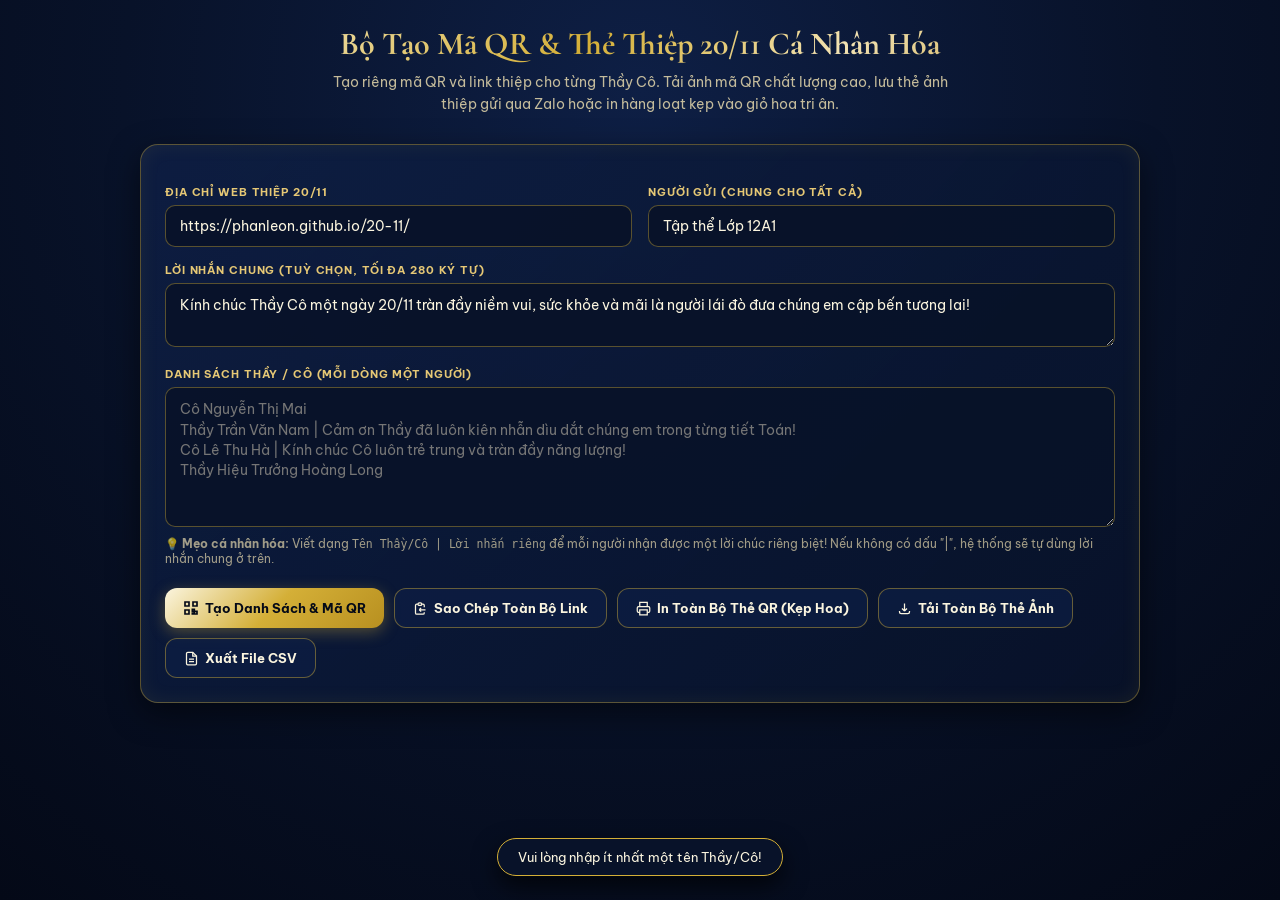
<file: tao-link.html>
<!DOCTYPE html>
<html lang="vi">
<head>
<meta charset="UTF-8">
<meta name="viewport" content="width=device-width, initial-scale=1">
<title>Bộ Tạo Link & Thẻ Mã QR Tri Ân 20/11 Hàng Loạt</title>
<link rel="preconnect" href="https://fonts.googleapis.com">
<link rel="preconnect" href="https://fonts.gstatic.com" crossorigin>
<link href="https://fonts.googleapis.com/css2?family=Be+Vietnam+Pro:wght@300;400;500;600;700&family=Cormorant+Garamond:ital,wght@0,600;0,700;1,600&display=swap" rel="stylesheet">
<script src="assets/qrcode.min.js"></script>
<style>
  :root {
    --navy-950: #040917;
    --navy-900: #081229;
    --navy-800: #0e1f45;
    --gold-300: #e6c875;
    --gold-400: #d4af37;
    --gold-500: #b89020;
    --gold-100: #fbf5df;
  }
  * { box-sizing: border-box; }
  body {
    margin: 0;
    padding: 24px 16px 60px;
    background: radial-gradient(circle at 50% 10%, #0e1f45 0%, #081229 50%, #040917 100%);
    color: var(--gold-100);
    font-family: 'Be Vietnam Pro', system-ui, sans-serif;
    min-height: 100vh;
  }
  .wrap { max-width: 1000px; margin: auto; }
  .header { text-align: center; margin-bottom: 28px; }
  h1 {
    font-family: 'Cormorant Garamond', Georgia, serif;
    font-size: 32px;
    font-weight: 700;
    color: var(--gold-300);
    margin: 0 0 8px;
    background: linear-gradient(135deg, #fbf5df 0%, #d4af37 45%, #f3e3b3 70%, #b89020 100%);
    -webkit-background-clip: text;
    -webkit-text-fill-color: transparent;
  }
  p.sub { color: rgba(243, 227, 179, 0.8); font-size: 14px; margin: 0 auto; max-width: 650px; line-height: 1.6; }
  
  .card-box {
    background: linear-gradient(135deg, rgba(14, 31, 69, 0.85) 0%, rgba(8, 18, 41, 0.95) 100%);
    border: 1px solid rgba(212, 175, 55, 0.4);
    box-shadow: 0 10px 30px rgba(0, 0, 0, 0.5), inset 0 0 20px rgba(212, 175, 55, 0.08);
    border-radius: 18px;
    padding: 24px;
    margin-bottom: 28px;
  }
  
  label {
    display: block;
    font-size: 11px;
    font-weight: 700;
    letter-spacing: 0.08em;
    text-transform: uppercase;
    color: var(--gold-300);
    margin: 16px 0 6px;
  }
  input, textarea, select {
    width: 100%;
    padding: 11px 14px;
    border-radius: 10px;
    border: 1px solid rgba(212, 175, 55, 0.4);
    background: rgba(8, 18, 41, 0.9);
    color: var(--gold-100);
    font: inherit;
    font-size: 13.5px;
    outline: none;
    transition: all 0.2s;
  }
  input:focus, textarea:focus {
    border-color: var(--gold-300);
    box-shadow: 0 0 12px rgba(212, 175, 55, 0.35);
  }
  textarea { min-height: 140px; resize: vertical; line-height: 1.5; }
  .hint { font-size: 11.5px; color: rgba(243, 227, 179, 0.65); margin-top: 5px; }

  .actions-row {
    display: flex;
    gap: 10px;
    flex-wrap: wrap;
    margin-top: 22px;
  }
  button {
    cursor: pointer;
    border: 0;
    border-radius: 12px;
    padding: 11px 18px;
    font: inherit;
    font-weight: 700;
    font-size: 13px;
    display: inline-flex;
    align-items: center;
    gap: 6px;
    transition: all 0.25s;
  }
  button:active { transform: scale(0.97); }
  .btn-gold {
    background: linear-gradient(135deg, #fbf5df 0%, #d4af37 50%, #b89020 100%);
    color: #040917;
    box-shadow: 0 4px 15px rgba(212, 175, 55, 0.35);
  }
  .btn-gold:hover { filter: brightness(1.1); box-shadow: 0 6px 20px rgba(212, 175, 55, 0.5); }
  .btn-ghost {
    background: rgba(14, 31, 69, 0.7);
    border: 1px solid rgba(212, 175, 55, 0.45);
    color: var(--gold-100);
  }
  .btn-ghost:hover {
    background: rgba(212, 175, 55, 0.15);
    border-color: var(--gold-300);
  }
  .btn-small {
    padding: 6px 12px;
    font-size: 11.5px;
    border-radius: 8px;
  }

  /* View switch tabs */
  .view-tabs {
    display: flex;
    gap: 8px;
    margin-bottom: 20px;
    border-bottom: 1px solid rgba(212, 175, 55, 0.25);
    padding-bottom: 10px;
  }
  .view-tab {
    background: transparent;
    border: 1px solid transparent;
    color: rgba(243, 227, 179, 0.6);
    padding: 7px 14px;
    border-radius: 8px;
    font-size: 12.5px;
    cursor: pointer;
  }
  .view-tab.active {
    background: rgba(212, 175, 55, 0.2);
    border-color: rgba(212, 175, 55, 0.5);
    color: var(--gold-300);
    font-weight: 700;
  }

  /* Grid of Luxury Cards */
  .cards-grid {
    display: grid;
    grid-template-columns: repeat(auto-fill, minmax(290px, 1fr));
    gap: 20px;
  }
  .qr-card-item {
    background: linear-gradient(160deg, #0e1f45 0%, #081229 60%, #040917 100%);
    border: 1.5px solid rgba(212, 175, 55, 0.45);
    border-radius: 16px;
    padding: 20px 16px;
    text-align: center;
    position: relative;
    box-shadow: 0 8px 24px rgba(0, 0, 0, 0.4);
    display: flex;
    flex-direction: column;
    justify-content: space-between;
  }
  .qr-badge {
    display: inline-block;
    font-size: 9.5px;
    letter-spacing: 0.15em;
    text-transform: uppercase;
    color: var(--gold-400);
    border: 1px solid rgba(212, 175, 55, 0.3);
    padding: 2px 10px;
    border-radius: 9999px;
    margin-bottom: 8px;
  }
  .qr-to-name {
    font-family: 'Cormorant Garamond', Georgia, serif;
    font-size: 21px;
    font-weight: 700;
    color: var(--gold-300);
    margin: 2px 0 6px;
    line-height: 1.3;
  }
  .qr-msg-preview {
    font-size: 11.5px;
    color: rgba(251, 245, 223, 0.85);
    font-style: italic;
    min-height: 32px;
    margin-bottom: 12px;
    line-height: 1.45;
  }
  .qr-img-wrapper {
    background: #fbf5df;
    padding: 10px;
    border-radius: 12px;
    width: 170px;
    height: 170px;
    margin: 0 auto 12px;
    display: flex;
    align-items: center;
    justify-content: center;
    box-shadow: 0 4px 15px rgba(0, 0, 0, 0.5), 0 0 15px rgba(212, 175, 55, 0.2);
    border: 1px solid var(--gold-400);
  }
  .qr-img-wrapper canvas, .qr-img-wrapper img {
    width: 150px;
    height: 150px;
    display: block;
  }
  .qr-from-tag {
    font-size: 11px;
    color: rgba(243, 227, 179, 0.7);
    margin-bottom: 14px;
  }
  .qr-card-actions {
    display: flex;
    gap: 6px;
    justify-content: center;
    flex-wrap: wrap;
    border-top: 1px solid rgba(212, 175, 55, 0.2);
    padding-top: 12px;
  }

  /* Table View */
  table { width: 100%; border-collapse: collapse; font-size: 13px; }
  th, td { text-align: left; padding: 12px 10px; border-bottom: 1px solid rgba(212, 175, 55, 0.2); vertical-align: middle; }
  th { font-size: 11px; color: var(--gold-300); text-transform: uppercase; letter-spacing: 0.05em; }
  td.link-col { word-break: break-all; color: rgba(243, 227, 179, 0.75); font-size: 11px; max-width: 250px; }
  .tb-qr-thumb { width: 44px; height: 44px; background: #fff; padding: 2px; border-radius: 6px; cursor: pointer; }

  /* Toast */
  #toast {
    position: fixed;
    bottom: 24px;
    left: 50%;
    transform: translateX(-50%) translateY(30px);
    background: #081229;
    border: 1px solid var(--gold-400);
    color: var(--gold-100);
    padding: 10px 20px;
    border-radius: 9999px;
    font-size: 12.5px;
    box-shadow: 0 10px 25px rgba(0,0,0,0.7);
    opacity: 0;
    pointer-events: none;
    transition: all 0.3s;
    z-index: 100;
  }
  #toast.on { opacity: 1; transform: translateX(-50%) translateY(0); }

  /* Print Styles for Printable Gift Tags */
  @media print {
    body { background: #fff !important; color: #000 !important; padding: 0 !important; }
    .no-print, .header, .card-box, .view-tabs, #toast { display: none !important; }
    .wrap { max-width: 100% !important; margin: 0 !important; }
    #gridSection { display: grid !important; grid-template-columns: repeat(2, 1fr) !important; gap: 15px !important; }
    .qr-card-item {
      background: #081229 !important;
      color: #fbf5df !important;
      border: 2px solid #d4af37 !important;
      -webkit-print-color-adjust: exact !important;
      print-color-adjust: exact !important;
      page-break-inside: avoid !important;
      margin-bottom: 15px !important;
    }
    .qr-card-actions { display: none !important; }
  }
</style>
</head>
<body>

<div class="wrap">
  <div class="header">
    <h1>Bộ Tạo Mã QR & Thẻ Thiệp 20/11 Cá Nhân Hóa</h1>
    <p class="sub">Tạo riêng mã QR và link thiệp cho từng Thầy Cô. Tải ảnh mã QR chất lượng cao, lưu thẻ ảnh thiệp gửi qua Zalo hoặc in hàng loạt kẹp vào giỏ hoa tri ân.</p>
  </div>

  <div class="card-box no-print">
    <div style="display: grid; grid-template-columns: 1fr 1fr; gap: 16px;">
      <div>
        <label for="base">Địa chỉ Web Thiệp 20/11</label>
        <input id="base" value="https://phanleon.github.io/20-11/">
      </div>
      <div>
        <label for="from">Người gửi (chung cho tất cả)</label>
        <input id="from" placeholder="Ví dụ: Tập thể Lớp 12A1 / Học Trò Kính Yêu" value="Tập thể Lớp 12A1">
      </div>
    </div>

    <label for="msg">Lời nhắn chung (tuỳ chọn, tối đa 280 ký tự)</label>
    <textarea id="msg" style="min-height: 60px" maxlength="280" placeholder="Kính chúc Thầy Cô một ngày 20/11 thật nhiều niềm vui, sức khỏe và luôn giữ vững ngọn lửa nhiệt huyết gieo mầm xanh!">Kính chúc Thầy Cô một ngày 20/11 tràn đầy niềm vui, sức khỏe và mãi là người lái đò đưa chúng em cập bến tương lai!</textarea>

    <label for="names">Danh sách Thầy / Cô (Mỗi dòng một người)</label>
    <textarea id="names" placeholder="Cô Nguyễn Thị Mai
Thầy Trần Văn Nam | Cảm ơn Thầy đã luôn kiên nhẫn dìu dắt chúng em trong từng tiết Toán!
Cô Lê Thu Hà | Kính chúc Cô luôn trẻ trung và tràn đầy năng lượng!
Thầy Hiệu Trưởng Hoàng Long"></textarea>
    <div class="hint">💡 <b>Mẹo cá nhân hóa:</b> Viết dạng <code>Tên Thầy/Cô | Lời nhắn riêng</code> để mỗi người nhận được một lời chúc riêng biệt! Nếu không có dấu "|", hệ thống sẽ tự dùng lời nhắn chung ở trên.</div>

    <div class="actions-row">
      <button class="btn-gold" id="btnGen">
        <svg width="16" height="16" viewBox="0 0 24 24" fill="none" stroke="currentColor" stroke-width="2.5"><path d="M3 3h6v6H3zM15 3h6v6h-6zM3 15h6v6H3zM14 14h3v3h-3zM17 17h4v4h-4zM14 20h3v1h-3z"/></svg>
        Tạo Danh Sách & Mã QR
      </button>
      <button class="btn-ghost" id="btnCopyAll">
        <svg width="15" height="15" viewBox="0 0 24 24" fill="none" stroke="currentColor" stroke-width="2"><path d="M8 5H6a2 2 0 00-2 2v12a2 2 0 002 2h10a2 2 0 002-2v-1M8 5a2 2 0 002 2h2a2 2 0 002-2M8 5a2 2 0 012-2h2a2 2 0 012 2m0 0h2a2 2 0 012 2v3m2 4H10m0 0l3-3m-3 3l3 3"/></svg>
        Sao Chép Toàn Bộ Link
      </button>
      <button class="btn-ghost" id="btnPrint">
        <svg width="15" height="15" viewBox="0 0 24 24" fill="none" stroke="currentColor" stroke-width="2"><path d="M6 9V2h12v7M6 18H4a2 2 0 01-2-2v-5a2 2 0 012-2h16a2 2 0 012 2v5a2 2 0 01-2 2h-2"/><path d="M6 14h12v8H6z"/></svg>
        In Toàn Bộ Thẻ QR (Kẹp Hoa)
      </button>
      <button class="btn-ghost" id="btnDownloadAll">
        <svg width="15" height="15" viewBox="0 0 24 24" fill="none" stroke="currentColor" stroke-width="2"><path d="M4 16v1a3 3 0 003 3h10a3 3 0 003-3v-1m-4-4l-4 4m0 0l-4-4m4 4V4"/></svg>
        Tải Toàn Bộ Thẻ Ảnh
      </button>
      <button class="btn-ghost" id="btnCsv">
        <svg width="15" height="15" viewBox="0 0 24 24" fill="none" stroke="currentColor" stroke-width="2"><path d="M14 2H6a2 2 0 00-2 2v16a2 2 0 002 2h12a2 2 0 002-2V8z"/><path d="M14 2v6h6M8 13h8M8 17h8"/></svg>
        Xuất File CSV
      </button>
    </div>
  </div>

  <!-- Result Container -->
  <div id="resultContainer" class="card-box" style="display: none;">
    <div class="view-tabs no-print">
      <button type="button" class="view-tab active" id="tabGrid">🖼️ Dạng Thẻ Thiệp Tri Ân</button>
      <button type="button" class="view-tab" id="tabTable">📋 Dạng Bảng Danh Sách</button>
      <span id="resultCount" style="margin-left: auto; font-size: 12px; color: var(--gold-300); align-self: center;">0 Thầy/Cô</span>
    </div>

    <!-- Grid View -->
    <div id="gridSection" class="cards-grid"></div>

    <!-- Table View -->
    <div id="tableSection" style="display: none; overflow-x: auto;">
      <table id="tbl">
        <thead>
          <tr>
            <th>Mã QR</th>
            <th>Thầy / Cô</th>
            <th>Lời Nhắn</th>
            <th>Đường Link Thiệp</th>
            <th style="text-align: right;">Hành Động</th>
          </tr>
        </thead>
        <tbody></tbody>
      </table>
    </div>
  </div>
</div>

<div id="toast"></div>

<!-- Hidden Canvas for Luxury Card Rendering -->
<canvas id="exportCanvas" width="700" height="980" style="display: none;"></canvas>

<script>
  const $ = id => document.getElementById(id);
  let teachers = [];

  function toast(msg) {
    const t = $('toast');
    t.textContent = msg;
    t.classList.add('on');
    setTimeout(() => t.classList.remove('on'), 2500);
  }

  // Generate QR Canvas (Navy on Cream)
  function makeQrCanvas(url, size = 300) {
    const qr = qrcode(0, 'M');
    qr.addData(url);
    qr.make();
    const count = qr.getModuleCount();
    const c = document.createElement('canvas');
    c.width = size;
    c.height = size;
    const ctx = c.getContext('2d');

    // Background
    ctx.fillStyle = '#fbf5df';
    ctx.fillRect(0, 0, size, size);

    // Padding margin
    const margin = Math.round(size * 0.08);
    const cellSize = (size - margin * 2) / count;

    ctx.fillStyle = '#081229'; // Royal Navy modules
    for (let r = 0; r < count; r++) {
      for (let col = 0; col < count; col++) {
        if (qr.isDark(r, col)) {
          const x = margin + col * cellSize;
          const y = margin + r * cellSize;
          ctx.fillRect(Math.round(x), Math.round(y), Math.ceil(cellSize), Math.ceil(cellSize));
        }
      }
    }
    return c;
  }

  // Draw Luxury Gift Card for Downloading / Sharing
  function renderLuxuryCard(tInfo) {
    const cvs = $('exportCanvas');
    const ctx = cvs.getContext('2d');
    const W = cvs.width;
    const H = cvs.height;

    // 1. Background gradient
    const bg = ctx.createRadialGradient(W / 2, H * 0.3, 50, W / 2, H / 2, W * 0.9);
    bg.addColorStop(0, '#0e1f45');
    bg.addColorStop(0.65, '#081229');
    bg.addColorStop(1, '#040917');
    ctx.fillStyle = bg;
    ctx.fillRect(0, 0, W, H);

    // 2. Borders & Corner Gold Accents
    ctx.strokeStyle = '#d4af37';
    ctx.lineWidth = 3;
    ctx.strokeRect(28, 28, W - 56, H - 56);

    ctx.strokeStyle = 'rgba(212, 175, 55, 0.4)';
    ctx.lineWidth = 1;
    ctx.strokeRect(36, 36, W - 72, H - 72);

    // 3. Header
    ctx.fillStyle = '#d4af37';
    ctx.font = '600 13px "Be Vietnam Pro", sans-serif';
    ctx.textAlign = 'center';
    ctx.letterSpacing = '3px';
    ctx.fillText('TRI ÂN NGÀY NHÀ GIÁO VIỆT NAM 20/11', W / 2, 85);

    // 4. Recipient Name
    ctx.fillStyle = '#fbf5df';
    ctx.font = 'bold 36px "Cormorant Garamond", Georgia, serif';
    ctx.fillText('Kính Tặng: ' + tInfo.name, W / 2, 145);

    // Gold divider
    const divGrad = ctx.createLinearGradient(W * 0.2, 0, W * 0.8, 0);
    divGrad.addColorStop(0, 'rgba(212, 175, 55, 0)');
    divGrad.addColorStop(0.5, '#d4af37');
    divGrad.addColorStop(1, 'rgba(212, 175, 55, 0)');
    ctx.fillStyle = divGrad;
    ctx.fillRect(W * 0.25, 175, W * 0.5, 2);

    // 5. QR Code centered
    const qrSize = 340;
    const qrCanvas = makeQrCanvas(tInfo.url, qrSize);
    const qrX = (W - qrSize) / 2;
    const qrY = 220;

    // QR Box with shadow
    ctx.save();
    ctx.shadowColor = 'rgba(212, 175, 55, 0.3)';
    ctx.shadowBlur = 25;
    ctx.fillStyle = '#fbf5df';
    ctx.roundRect ? ctx.roundRect(qrX - 16, qrY - 16, qrSize + 32, qrSize + 32, 18) : ctx.rect(qrX - 16, qrY - 16, qrSize + 32, qrSize + 32);
    ctx.fill();
    ctx.strokeStyle = '#d4af37';
    ctx.lineWidth = 2;
    ctx.stroke();
    ctx.restore();

    ctx.drawImage(qrCanvas, qrX, qrY, qrSize, qrSize);

    // Scan instruction
    ctx.fillStyle = '#d4af37';
    ctx.font = '500 13px "Be Vietnam Pro", sans-serif';
    ctx.fillText('✦ Quét mã để mở Thiệp Điện Tử & Nhạc Tri Ân ✦', W / 2, qrY + qrSize + 48);

    // 6. Heartfelt Message
    if (tInfo.msg) {
      ctx.fillStyle = 'rgba(251, 245, 223, 0.9)';
      ctx.font = 'italic 16px "Cormorant Garamond", Georgia, serif';
      const words = tInfo.msg.split(' ');
      let line = '';
      let y = qrY + qrSize + 95;
      for (const w of words) {
        const test = (line + ' ' + w).trim();
        if (ctx.measureText(test).width > W - 140 && line) {
          ctx.fillText('"' + line + '"', W / 2, y);
          line = w;
          y += 24;
        } else {
          line = test;
        }
      }
      if (line) ctx.fillText('"' + line + '"', W / 2, y);
    }

    // 7. Sender
    ctx.fillStyle = '#e6c875';
    ctx.font = '600 14px "Be Vietnam Pro", sans-serif';
    ctx.fillText('Trân trọng tri ân: ' + tInfo.from, W / 2, H - 75);

    return cvs.toDataURL('image/png');
  }

  function downloadDataUrl(dataUrl, filename) {
    const a = document.createElement('a');
    a.href = dataUrl;
    a.download = filename;
    document.body.appendChild(a);
    a.click();
    document.body.removeChild(a);
  }

  function copyText(txt) {
    if (navigator.clipboard && window.isSecureContext) {
      navigator.clipboard.writeText(txt).then(() => toast('Đã sao chép link!'));
    } else {
      const ta = document.createElement('textarea');
      ta.value = txt;
      ta.style.position = 'fixed';
      ta.style.left = '-9999px';
      document.body.appendChild(ta);
      ta.select();
      document.execCommand('copy');
      ta.remove();
      toast('Đã sao chép link!');
    }
  }

  function generateAll() {
    let base = $('base').value.trim();
    try {
      const parsedBase = new URL(base);
      if (/^(localhost|127\.0\.0\.1)/i.test(parsedBase.hostname)) {
        base = 'https://phanleon.github.io/20-11/';
        $('base').value = base;
        toast('Đã tự động chuyển sang địa chỉ GitHub Pages công khai để quét được trên điện thoại!');
      }
    } catch (_) {
      base = 'https://phanleon.github.io/20-11/';
      $('base').value = base;
    }
    const fromVal = $('from').value.trim() || 'Học Trò Kính Yêu';
    const commonMsg = $('msg').value.trim().slice(0, 280);
    const rawNames = $('names').value.split(/\r?\n/).map(l => l.trim()).filter(Boolean);

    if (!rawNames.length) {
      toast('Vui lòng nhập ít nhất một tên Thầy/Cô!');
      return;
    }

    teachers = rawNames.map((line, idx) => {
      const parts = line.split('|');
      const name = parts[0].trim();
      const msg = (parts.length > 1 ? parts[1].trim() : commonMsg).slice(0, 280);
      const u = new URL(base);
      u.searchParams.set('to', name);
      if (fromVal) u.searchParams.set('from', fromVal);
      if (msg) u.searchParams.set('msg', msg);
      return { id: idx, name, msg, from: fromVal, url: u.toString() };
    });

    $('resultCount').textContent = teachers.length + ' Thầy/Cô';
    $('resultContainer').style.display = 'block';

    renderGridView();
    renderTableView();
    toast(`Đã tạo thành công ${teachers.length} mã QR & link riêng!`);
  }

  function renderGridView() {
    const grid = $('gridSection');
    grid.innerHTML = '';
    teachers.forEach(t => {
      const item = document.createElement('div');
      item.className = 'qr-card-item';

      const qrCanvas = makeQrCanvas(t.url, 220);

      item.innerHTML = `
        <div>
          <span class="qr-badge">Thiệp 20/11</span>
          <h3 class="qr-to-name">${t.name}</h3>
          <p class="qr-msg-preview">${t.msg ? '"' + t.msg + '"' : 'Kính chúc Thầy Cô một ngày 20/11 thật trọn vẹn!'}</p>
          <div class="qr-img-wrapper" id="qrWrap_${t.id}"></div>
          <div class="qr-from-tag">Người gửi: <b>${t.from}</b></div>
        </div>
        <div class="qr-card-actions no-print">
          <button type="button" class="btn-gold btn-small" id="dlCard_${t.id}">
            <svg width="13" height="13" viewBox="0 0 24 24" fill="none" stroke="currentColor" stroke-width="2.5"><path d="M4 16v1a3 3 0 003 3h10a3 3 0 003-3v-1m-4-4l-4 4m0 0l-4-4m4 4V4"/></svg>
            Tải Thẻ Ảnh
          </button>
          <button type="button" class="btn-ghost btn-small" id="dlQr_${t.id}">
            Tải Riêng QR
          </button>
          <button type="button" class="btn-ghost btn-small" id="cp_${t.id}">
            Chép Link
          </button>
          <a href="${t.url}" target="_blank" class="btn-ghost btn-small" style="text-decoration:none; display:inline-flex; align-items:center;">
            Mở Xem
          </a>
        </div>
      `;

      grid.appendChild(item);
      item.querySelector(`#qrWrap_${t.id}`).appendChild(qrCanvas);

      // Event listeners
      item.querySelector(`#dlCard_${t.id}`).onclick = () => {
        const imgUrl = renderLuxuryCard(t);
        downloadDataUrl(imgUrl, `The_20-11_${t.name.replace(/\\s+/g, '_')}.png`);
      };
      item.querySelector(`#dlQr_${t.id}`).onclick = () => {
        const fullQr = makeQrCanvas(t.url, 600);
        downloadDataUrl(fullQr.toDataURL('image/png'), `QR_${t.name.replace(/\\s+/g, '_')}.png`);
      };
      item.querySelector(`#cp_${t.id}`).onclick = () => copyText(t.url);
    });
  }

  function renderTableView() {
    const tbody = $('tbl').querySelector('tbody');
    tbody.innerHTML = '';
    teachers.forEach(t => {
      const tr = document.createElement('tr');
      const qrCanvas = makeQrCanvas(t.url, 100);
      qrCanvas.className = 'tb-qr-thumb';
      qrCanvas.title = 'Bấm để tải ảnh QR';
      qrCanvas.onclick = () => {
        const fullQr = makeQrCanvas(t.url, 600);
        downloadDataUrl(fullQr.toDataURL('image/png'), `QR_${t.name.replace(/\\s+/g, '_')}.png`);
      };

      tr.innerHTML = `
        <td class="qr-col"></td>
        <td style="font-weight: 600; color: var(--gold-300);">${t.name}</td>
        <td style="font-size: 11.5px; font-style: italic; color: rgba(251,245,223,0.8); max-width: 200px;">${t.msg}</td>
        <td class="link-col">${t.url}</td>
        <td style="text-align: right; white-space: nowrap;">
          <button type="button" class="btn-gold btn-small" id="tbDlCard_${t.id}">Tải Thẻ</button>
          <button type="button" class="btn-ghost btn-small" id="tbCp_${t.id}">Chép Link</button>
          <a href="${t.url}" target="_blank" class="btn-ghost btn-small" style="text-decoration:none;">Xem</a>
        </td>
      `;
      tr.querySelector('.qr-col').appendChild(qrCanvas);
      tbody.appendChild(tr);

      tr.querySelector(`#tbDlCard_${t.id}`).onclick = () => {
        const imgUrl = renderLuxuryCard(t);
        downloadDataUrl(imgUrl, `The_20-11_${t.name.replace(/\\s+/g, '_')}.png`);
      };
      tr.querySelector(`#tbCp_${t.id}`).onclick = () => copyText(t.url);
    });
  }

  // Switch tabs
  $('tabGrid').onclick = () => {
    $('tabGrid').classList.add('active');
    $('tabTable').classList.remove('active');
    $('gridSection').style.display = 'grid';
    $('tableSection').style.display = 'none';
  };
  $('tabTable').onclick = () => {
    $('tabTable').classList.add('active');
    $('tabGrid').classList.remove('active');
    $('gridSection').style.display = 'none';
    $('tableSection').style.display = 'block';
  };

  $('btnGen').onclick = generateAll;

  $('btnCopyAll').onclick = () => {
    if (!teachers.length) generateAll();
    const content = teachers.map(t => `${t.name}:\n${t.url}`).join('\n\n');
    copyText(content);
  };

  $('btnPrint').onclick = () => {
    if (!teachers.length) generateAll();
    $('tabGrid').click();
    window.print();
  };

  $('btnDownloadAll').onclick = async () => {
    if (!teachers.length) generateAll();
    toast(`Đang tải tuần tự ${teachers.length} thẻ thiệp...`);
    for (let i = 0; i < teachers.length; i++) {
      const t = teachers[i];
      const imgUrl = renderLuxuryCard(t);
      downloadDataUrl(imgUrl, `The_20-11_${t.name.replace(/\\s+/g, '_')}.png`);
      await new Promise(r => setTimeout(r, 400));
    }
    toast('Đã tải xong toàn bộ thẻ thiệp!');
  };

  $('btnCsv').onclick = () => {
    if (!teachers.length) generateAll();
    const q = s => '"' + String(s).replace(/"/g, '""') + '"';
    const csv = '\uFEFF' + 'HoVaTen,LoiNhan,NguoiGui,LinkThiep\n' + teachers.map(t => [q(t.name), q(t.msg), q(t.from), q(t.url)].join(',')).join('\n');
    downloadDataUrl('data:text/csv;charset=utf-8,' + encodeURIComponent(csv), 'DanhSach_Thiep_20-11.csv');
  };

  // Khởi tạo mẫu ban đầu
  generateAll();
</script>

</body>
</html>
</file>
